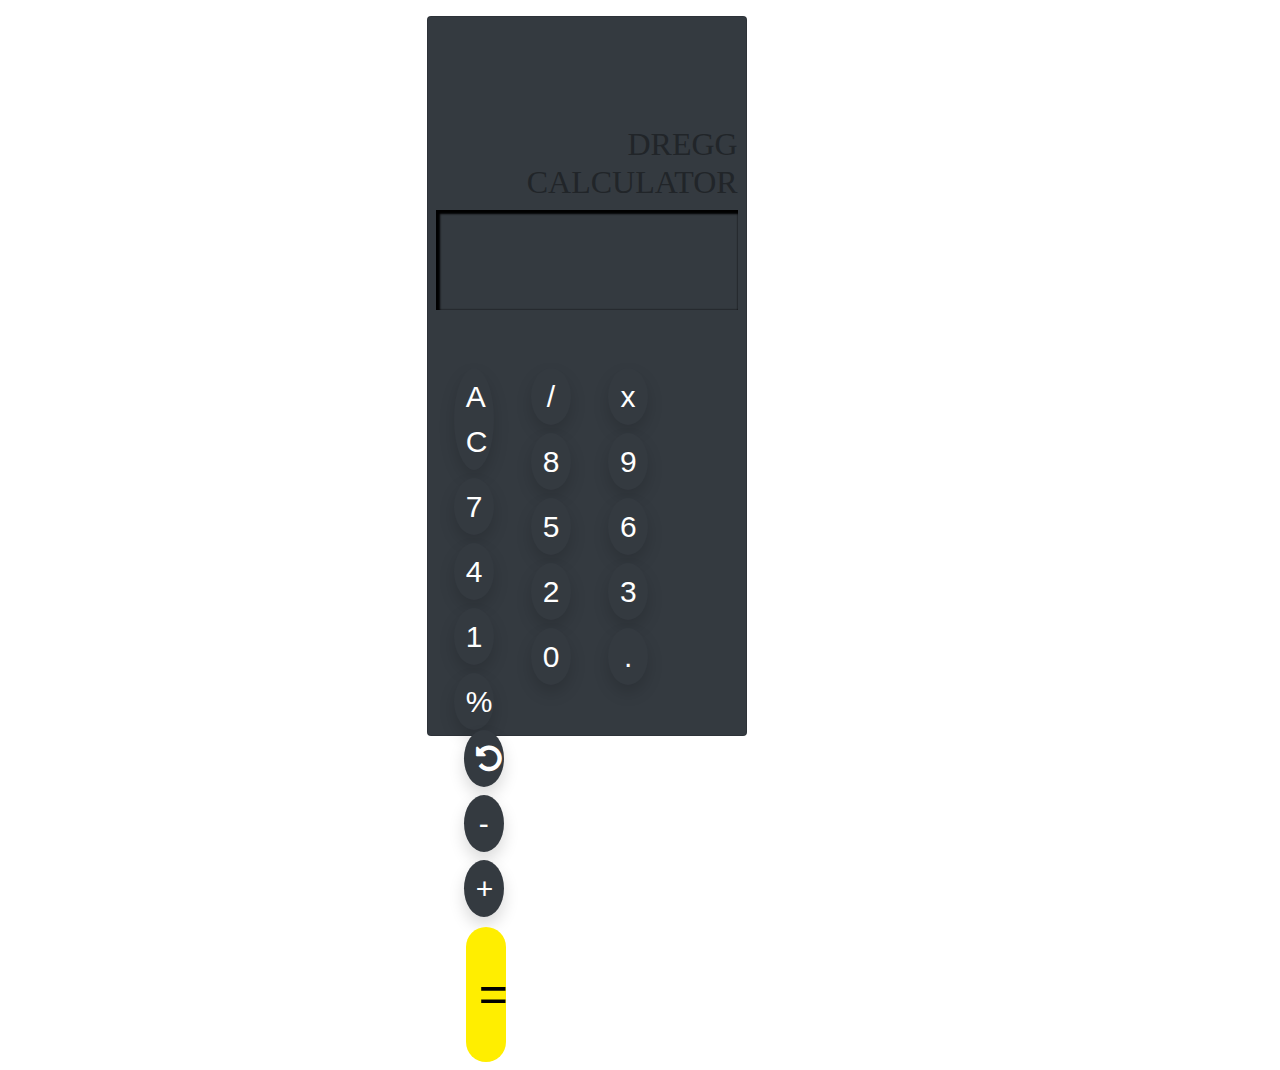
<file: index.html>
<!DOCTYPE html>
<html lang="en">
<head>
    <meta charset="UTF-8">
    <meta http-equiv="X-UA-Compatible" content="IE=edge">
    <meta name="viewport" content="width=device-width, initial-scale=1.0">
    <link rel="stylesheet" href="./Plugins/bootstrap/css/bootstrap.css">
    <link rel="stylesheet" href="./Plugins/fontawesome/css/font-awesome.min.css">
    <link rel="stylesheet" href="./calculator.css">
    <title>Calculator </title>
</head>
<body>
    <div class="bg-dark col-md-3 card offset-4 p-2 my-3">
        <h2 class="dregg">DREGG CALCULATOR</h2>
        <div class="inputdiv">
            <input class="input btn  " readonly value="" type="tel" name="" id="input">
            <input class="input1 btn  " readonly value="" type="tel" name="" id=" input1 ">
        </div>
        <div class="big p-2">
          <div class="div">
            <button type="button" id="ac" class="btn ac shadow bg-dark btn-primary">AC</button>
            <button type="button" id="btn7" class="btn btn7 shadow bg-dark mt-2 btn-primary">7</button>
            <button type="button" id="btn4" class="btn btn4 shadow bg-dark mt-2 btn-primary">4</button>
            <button type="button" id="btn1" class="btn btn1 shadow bg-dark mt-2  btn-primary">1</button>
            <button type="button" id="btnp" class="btn btnp shadow bg-dark mt-2  btn-primary">%</button>
          </div>
          <div class="div1">
            <button type="button" id="btnd" class="btn ac shadow bg-dark btn-primary">/</button>
            <button type="button" id="btn8" class="btn btn7 shadow bg-dark mt-2 btn-primary">8</button>
            <button type="button" id="btn5" class="btn btn4 shadow bg-dark mt-2 btn-primary">5</button>
            <button type="button" id="btn2" class="btn btn1 shadow bg-dark mt-2  btn-primary">2</button>
            <button type="button" id="btn0" class="btn btnp shadow bg-dark mt-2  btn-primary">0</button>
          </div>
          <div class="div1">
            <button type="button" id="multiply"" class="btn ac shadow bg-dark btn-primary">x</button>
            <button type="button" id="btn9" class="btn btn7 shadow bg-dark mt-2 btn-primary">9</button>
            <button type="button" id="btn6" class="btn btn4 shadow bg-dark mt-2 btn-primary">6</button>
            <button type="button" id="btn3" class="btn btn1 shadow bg-dark mt-2  btn-primary">3</button>
            <button type="button" id="btndot" class="btn btnp shadow bg-dark mt-2  btn-primary">.</button>
          </div>
          <div class="div1">
            <button type="button" id="del" class="btn ac shadow bg-dark btn-primary"><i class="fa fa-undo"></i></button>
            <button type="button" id="btns" class="btn btn7 shadow bg-dark mt-2 btn-primary">-</button>
            <button type="button" id="btna" class="btn btn4 shadow bg-dark mt-2 btn-primary">+</button>
            <button type="button" id="equal" class="btn equal">=</button>
          </div>
        </div>
       
        </div>
    </div>
    



    <script src="./Plugins/bootstrap/js/jquery.min.js"></script>
    <script src="./Plugins/bootstrap/js/bootstrap.min.js"></script>

    <script src="./calculator.js"></script>
</body>
</html>
</file>
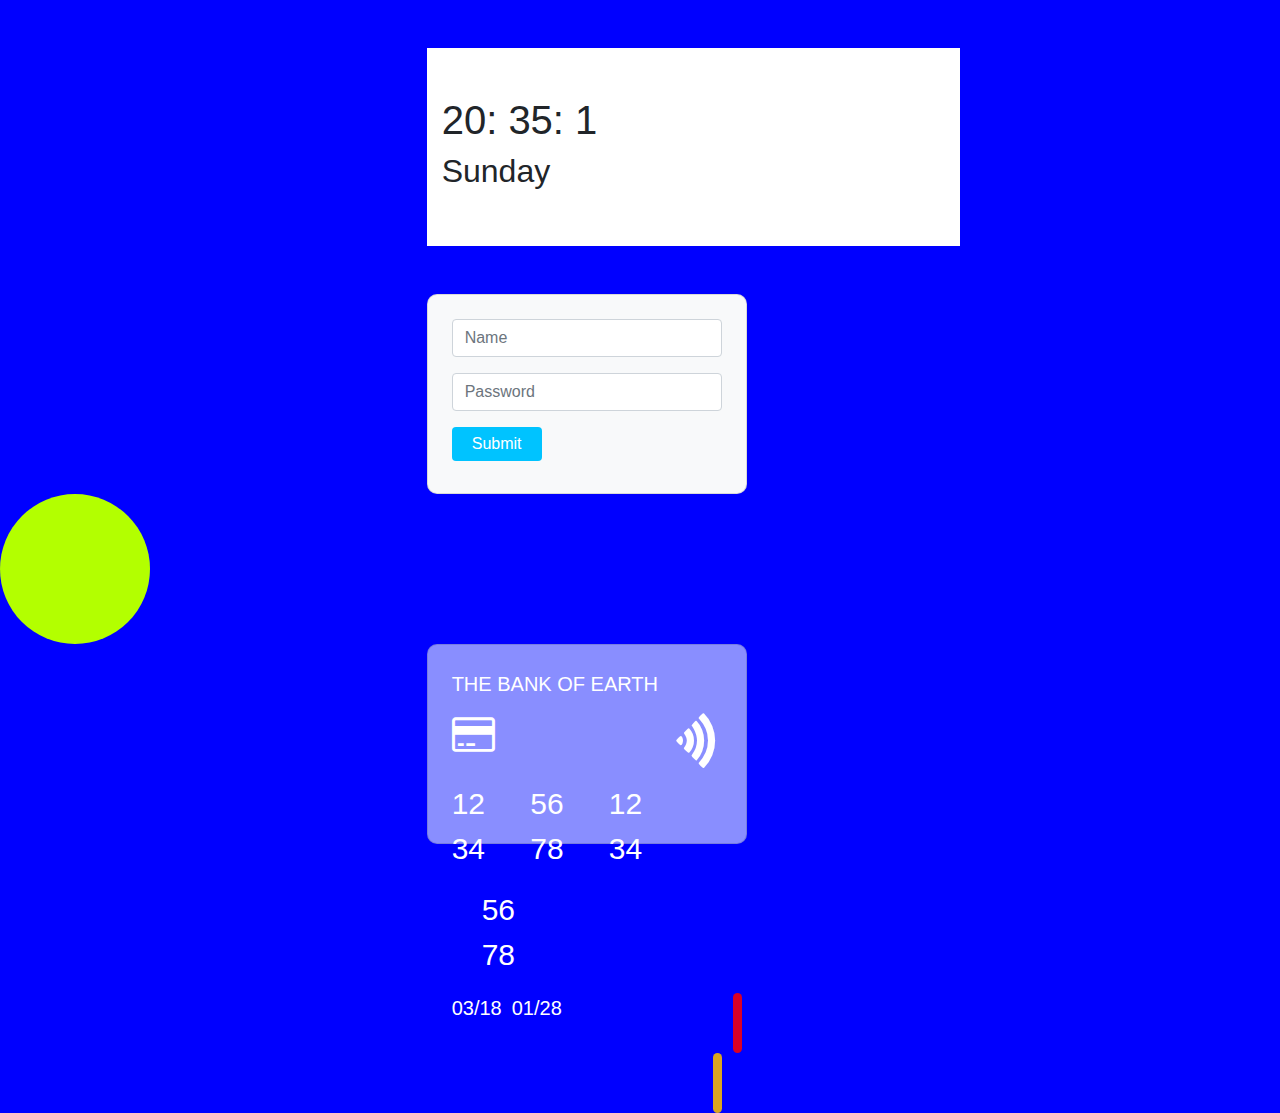
<file: function.html>
<!DOCTYPE html>
<html lang="en">
<head>
    <meta charset="UTF-8">
    <meta http-equiv="X-UA-Compatible" content="IE=edge">
    <meta name="viewport" content="width=device-width, initial-scale=1.0">
    <link rel="stylesheet" href="./Plugins/bootstrap/css/bootstrap.css">
    <link rel="stylesheet" href="./Plugins/fontawesome/css/font-awesome.min.css">
    <link rel="stylesheet" href="./function.css">
    <title>Document</title>
</head>
<body class="body">

    <div class="box col-md-5 offset-4 bg-white my-5 py-5">
        <h1 id="TIME"></h1>
        <h2 id="day"></h2>
    </div>





    <div class="card bg-light col-md-3 p-4 offset-4 mt-3">
        <input placeholder="Name" type="text" name="" id="input" class="form-control">
        <input placeholder="Password" type="text" name="" id="input1" class="form-control mt-3">
        <div class="tr">
          <button type="button " id="btn" onclick="Submit()" class="mt-3 rounded dr  "> Submit </button>
        </div>
    </div>

    <div class="circle1"></div>

    <div class="col-md-3 card offset-4 p-4  ">
        <p class="bank">THE BANK OF EARTH</p>
        <div class="fonts ">
          <i class="fa fa-credit-card"></i>
          <i class="fa fa-wifi"></i>
        </div>
        <div class="numbers mt-3">
            <div class="num1">
                <p>1234</p>
            </div>
            <div class="num2">
                <p>5678</p>
            </div>
            <div class="num2">
                <p>1234</p>
            </div>
            <div class="num2">
                <p>5678</p>
            </div>
        </div>
        <div class="font">
            <div class="dates ">
                <p class="dd">03/18</p>
                <p class="ddd">01/28</p>
            </div>
            <div class="mastercard">
                <div class="card1"></div>
                <div class="card2"></div>
            </div>
        </div>

    </div>


  


    <script src="./function.js"></script>
</body>
</html>
</file>
<file: calculator.css>
*{
    margin: 0;
    padding: 0;
    box-sizing: border-box;
}
.card{

    height: 80vh;
}
.dregg{
    font-family: cursive;
    text-align: right;
    margin-top: 100px;
}
.inputdiv{
    display: flex;
    flex-direction: column;
    flex-wrap: wrap;
    box-shadow: inset 2px 2px 2px 2px  black !important;

}
.input{
    height: 50px;
    text-align: right;
    font-size: 40px;
}
.input1{
    height: 50px;
    text-align: right;
    font-size: 40px;
}
.big{
    display: flex;
    flex-direction: row;
    flex-wrap: wrap;
    width: 100%;
    margin-top: 50px;
    
}
.div{
    display: flex;
    flex-direction: column;
    flex-wrap: wrap;
    width: 20%;
    margin-left: 10px;
}
.div1{
    display: flex;
    flex-direction: column;
    flex-wrap: wrap;
    width: 20%;
    margin-left: 20px;
}
.ac{
    width: 70%;
    border-radius: 50%;
    font-size: 30px;
    border: none;
}
.btn7{
    width: 70%;
    border-radius: 50%;
    font-size: 30px;
    border: none;
}
.btn4{
    width: 70%;
    border-radius: 50%;
    font-size: 30px;
    border: none;
}
.btn1{
    width: 70%;
    border-radius: 50%;
    font-size: 30px;
    border: none;
}
.btnp{
    width: 70%;
    border-radius: 50%;
    font-size: 30px;
    border: none;
}
.equal{
    height: 15vh;
    width: 70%;
    border-radius: 30px;
    margin-top: 10px;
    color: black;
    background-color: rgb(255, 238, 0);
    margin-left: 2px;
    font-size: 50px;
}
</file>
<file: function.css>
*{
    margin: 0;
    padding: 0;
    box-sizing: border-box;
}
.body{
    /* background: linear-gradient( rgba(239, 132, 2, 0.77) ,  rgba(139, 6, 163, 0.616)) !important; */
    background-color: blue;
 
}

.circle1{
    background-color: rgb(179, 255, 0) ;
    height: 150px;
    width: 150px;
    border-radius: 250px;
}
.card{
    background-color: rgba(240, 248, 255, 0.571);
    /* margin-top: 250px; */
    border-radius: 10px;
}
.bank{
    font-size: 20px;
    color: white;
}
.fa-credit-card{
    color: white;
    font-size: 40px;
}
.fonts{
    display: flex;
    flex-direction: row;
    flex-wrap: wrap;
    width: 100%;
    justify-content: space-between;
}
.fa-wifi{
    color: white;
    font-size: 50px;
    rotate: 90deg;
}
.numbers{
    display: flex;
    flex-direction: row;
    flex-wrap: wrap;
    width: 100%;
}
.num1{
    width: 18%;
    font-size: 30px;
    color: white;
}
.num2{
    width: 18%;
    margin-left: 30px;
    font-size: 30px;
    color: white;
}
.font{
    display: flex;
    flex-direction: row;
    flex-wrap: wrap;
    width: 100%;
    justify-content: space-between !important;
}
.dates{
    display: flex;
    flex-direction: row;
    width: 23%;
    color: white;
    font-size: 20px;
}
.ddd{
    padding-left: 10px;
}
.mastercard{
    display: flex;
    flex-direction: row;
    flex-wrap: wrap;
    width: 70%;
    padding-left: 180px;
}
.card1{
    width: 60px;
    height: 60px;
    background-color: rgba(255, 0, 0, 0.852);
    transform: translateX(20px);
    border-radius: 250px;
}
.card2{
    width: 60px;
    height: 60px;
    background-color: goldenrod;
    border-radius: 250px;
}
.card{
    height: 200px;
}
.btn{
    width: 275px;
    color: rgba(43, 43, 43);
    background-color: white;
    border: none;
}

.dr{
    background-color: rgb(0, 195, 255);
    border: none;
    width: 90px;
    color: white;
    padding: 5px;
}
.sr{
    background-color: green;
    transform: translateX(300px);
  
}

.mr{
    background-color: green;
    margin-left: 200px;
}
</file>
